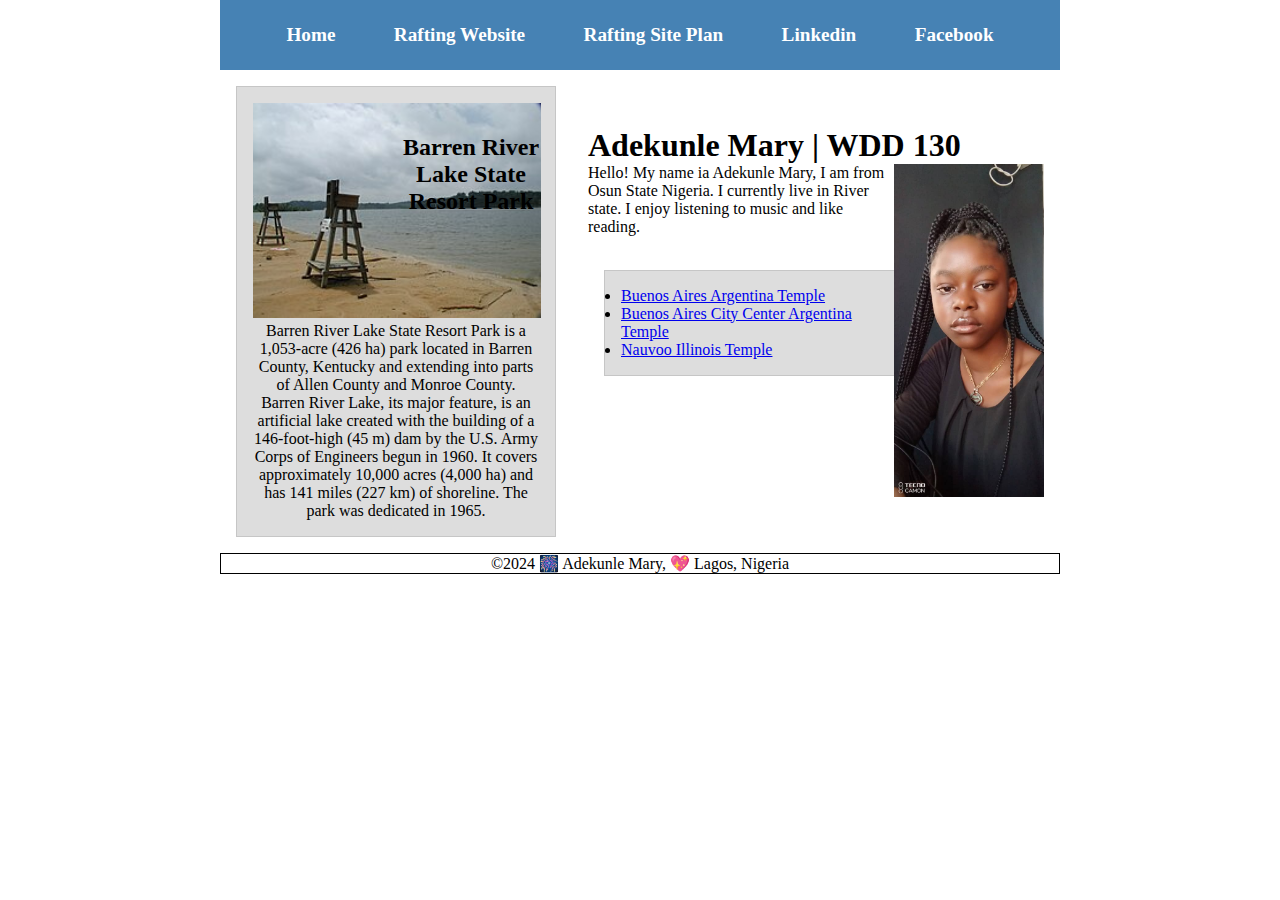
<file: index.html>
<!DOCTYPE html>
<html lang="en">
  <head>
    <meta charset="UTF-8" />
    <meta name="viewport" content="width=device-width, initial-scale=1.0" />
    <meta
      name="description"
      content="This page is the project of the WDD 130 course made by Ariel Antequiera"
    />
    <meta name="author" content="Adekunle Mary" />
    <link rel="stylesheet" href="./styles/styles.css" />
    <title>Adekunle Mary | WDD 130</title>
  </head>
  <body>
    <header>
      <nav>
        <a href="#">Home</a>
        <a href="/wwr">Rafting Website</a>
        <a href="wwr/site-plan-rafting.html">Rafting Site Plan</a>
        <a href="https://www.linkedin.com/in/" target="_blank">Linkedin</a>
        <a href="https://www.facebook.com/" target="_blank">Facebook</a>
      </nav>
    </header>
    <div class="grid">
      <main>
        <h1>Adekunle Mary | WDD 130</h1>
        <img
          src="images/profile.jpg"
          alt="Hello My name is Adekunle Mary"
          width="200"
        />
        <p>
          Hello! My name ia Adekunle Mary, I am from Osun State Nigeria. I
          currently live in River state. I enjoy listening to music and like
          reading.
        </p>
        <br />
        <ul class="box">
          <li>
            <a
              href="https://www.churchofjesuschrist.org/temples/details/buenos-aires-argentina-temple?lang=eng"
              target="_blank"
              >Buenos Aires Argentina Temple</a
            >
          </li>
          <li>
            <a
              href="https://www.churchofjesuschrist.org/temples/details/buenos-aires-city-center-argentina-temple?lang=eng"
              target="_blank"
              >Buenos Aires City Center Argentina Temple</a
            >
          </li>
          <li>
            <a
              href="https://www.churchofjesuschrist.org/temples/details/nauvoo-illinois-temple?lang=eng"
              target="_blank"
              >Nauvoo Illinois Temple</a
            >
          </li>
        </ul>
      </main>
      <aside class="box">
        <h2>Barren River Lake State Resort Park</h2>
        <img
          src="images/Barren_river_lake_state_park_2002.jpg"
          alt="Barren River Lake State Resort Park"
        />
        <p>
          Barren River Lake State Resort Park is a 1,053-acre (426 ha) park
          located in Barren County, Kentucky and extending into parts of Allen
          County and Monroe County. Barren River Lake, its major feature, is an
          artificial lake created with the building of a 146-foot-high (45 m)
          dam by the U.S. Army Corps of Engineers begun in 1960. It covers
          approximately 10,000 acres (4,000 ha) and has 141 miles (227 km) of
          shoreline. The park was dedicated in 1965.
        </p>
      </aside>
    </div>
    <footer><p>&copy;2024 🎆 Adekunle Mary, 💖 Lagos, Nigeria</p></footer>
  </body>
</html>
</file>
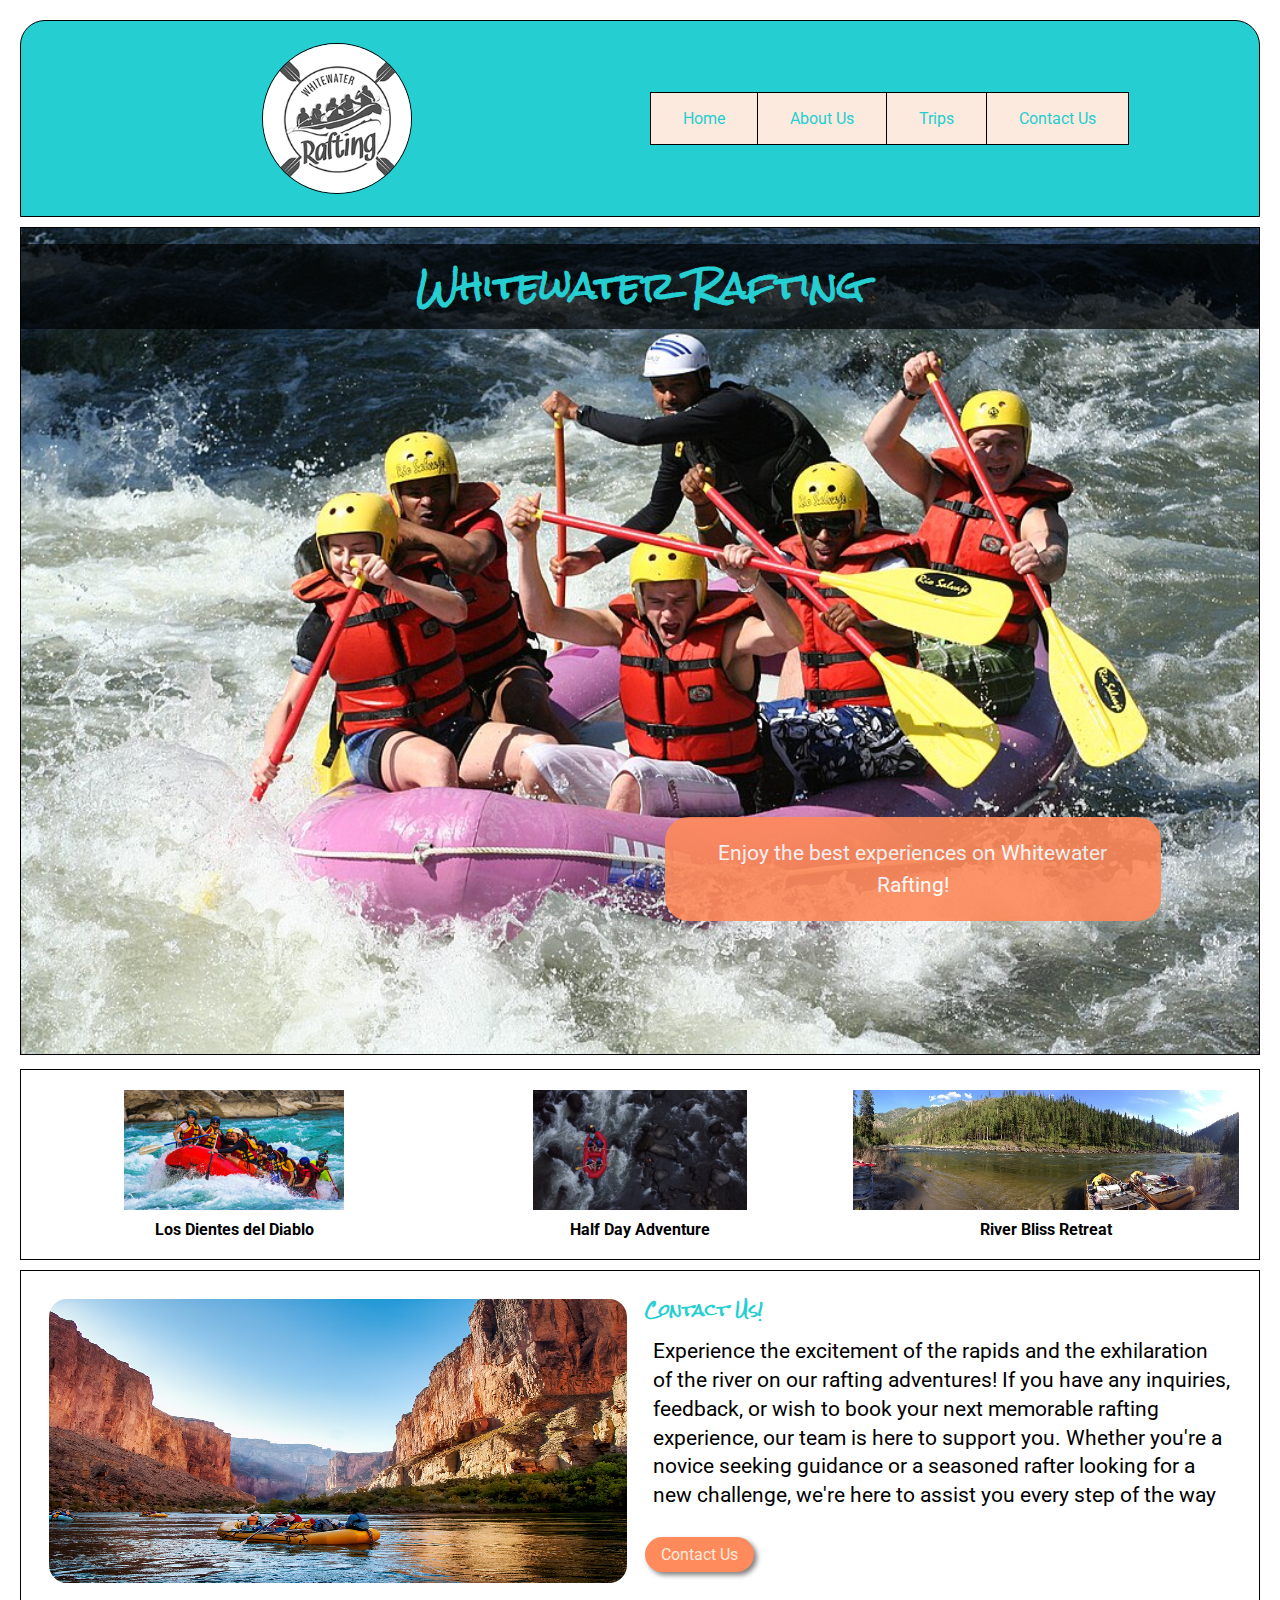
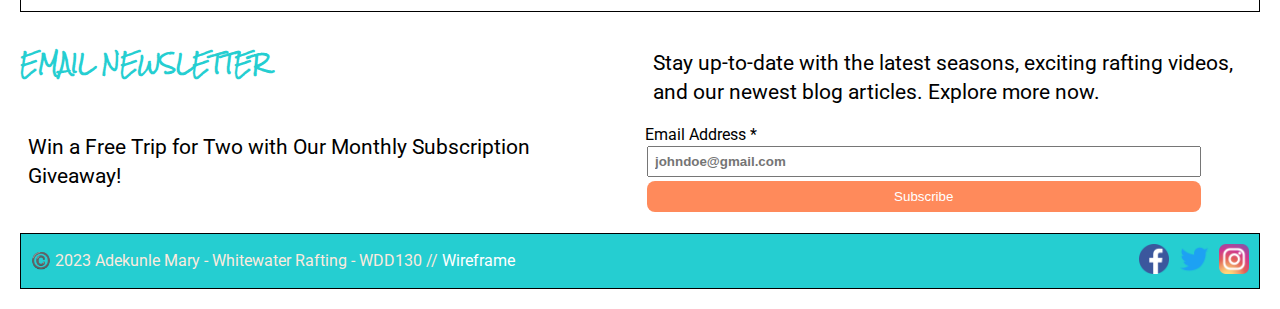
<file: wwr/index.html>
<!DOCTYPE html>
<html lang="en-US">
  <head>
    <meta charset="UTF-8" />
    <meta name="viewport" content="width=device-width, initial-scale=1.0" />
    <meta name="description" content="Home page" />
    <meta name="author" content="Adekunle Mary" />
    <link rel="stylesheet" type="text/css" href="../wwr/styles/rafting.css" />
    <title>Whitewater Rafting Home</title>
  </head>

  <body>
    <header class="aboutHeader">
      <img
        src="../wwr/images/logo.png"
        alt="Whitewater Rafting Site Logo"
        class="logo"
      />
      <nav class="aboutNavbar">
        <a href="./index.html">Home</a>
        <a href="./about.html">About Us</a>
        <a href="./trips.html">Trips</a>
        <a href="./contact.html">Contact Us</a>
      </nav>
    </header>

    <main>
      <section class="hero">
        <img
          src="../wwr/images/Rio_Salvaje.jpeg"
          alt="Rafting image"
          class="background-image"
        />
        <h1>Whitewater Rafting</h1>
        <div class="moto2">
          <p>Enjoy the best experiences on Whitewater Rafting!</p>
        </div>
      </section>

      <div class="adventures">
        <figure>
          <img src="../wwr/images/1.jpg" alt="Los Dientes del Diablo" />
          <figcaption>Los Dientes del Diablo</figcaption>
        </figure>
        <figure>
          <img src="../wwr/images/3.jpg" alt="Half Day Adventure" />
          <figcaption>Half Day Adventure</figcaption>
        </figure>
        <figure>
          <img src="../wwr/images/5.jpg" alt="River Bliss Retreat" />
          <figcaption>River Bliss Retreat</figcaption>
        </figure>
      </div>

      <section class="history">
        <div class="indexContent">
          <img src="../wwr/images/4.jpg" alt="rafting history" />
          <div>
            <h4 style="text-align: left">Contact Us!</h4>
            <p>
              Experience the excitement of the rapids and the exhilaration of
              the river on our rafting adventures! If you have any inquiries,
              feedback, or wish to book your next memorable rafting experience,
              our team is here to support you. Whether you're a novice seeking
              guidance or a seasoned rafter looking for a new challenge, we're
              here to assist you every step of the way
            </p>
            <br />
            <a href="./contact.html" id="button">Contact Us</a>
          </div>
        </div>
      </section>
      <br />
      <section class="indexContent">
        <h3>EMAIL NEWSLETTER</h3>
        <p>
          Stay up-to-date with the latest seasons, exciting rafting videos, and
          our newest blog articles. Explore more now.
        </p>

        <p>Win a Free Trip for Two with Our Monthly Subscription Giveaway!</p>

        <form action="your-submit-action-url" method="POST">
          <label for="email">Email Address *</label>
          <input
            type="email"
            id="email"
            name="email"
            required
            placeholder="johndoe@gmail.com"
          />
          <br />
          <input class="newsletterbutton" type="submit" value="Subscribe" />
        </form>
      </section>
      <br />
    </main>

    <footer>
      <p>
        ©️ 2023 Adekunle Mary - Whitewater Rafting - WDD130 //
        <a href="./images/wfhome.png">Wireframe</a>
      </p>
      <nav class="sociallinks">
        <a href="https://www.facebook.com" target="_blank">
          <img src="./images/facebook.webp" alt="Facebook" />
        </a>

        <a href="https://www.twitter.com" target="_blank">
          <img src="./images/twitter.webp" alt="Twitter" />
        </a>

        <a href="https://www.instagram.com" target="_blank">
          <img src="./images/instagram.webp" alt="Instagram" />
        </a>
      </nav>
    </footer>
  </body>
</html>
</file>
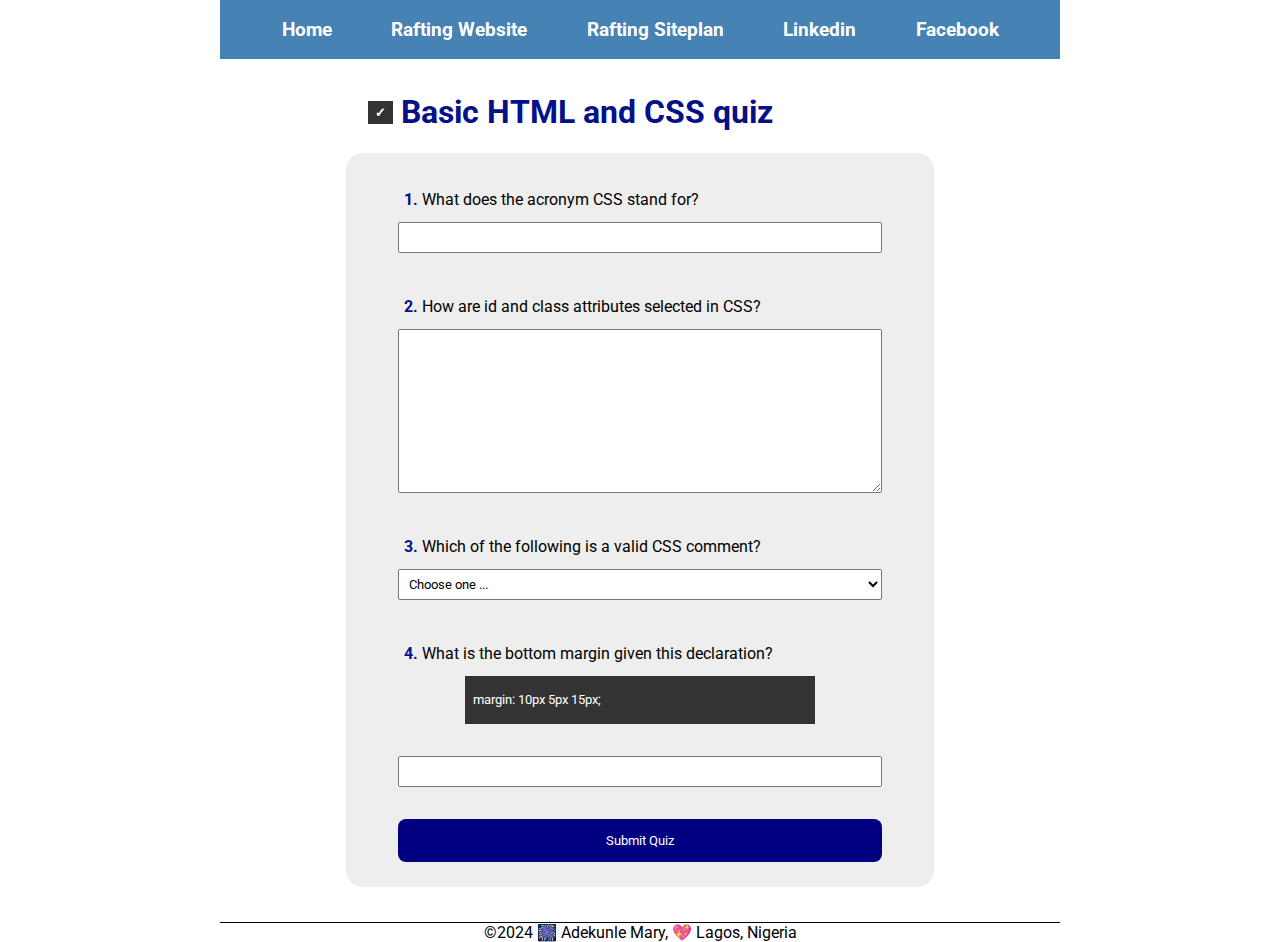
<file: quiz.html>
<!DOCTYPE html>
<html lang="en">
  <head>
    <meta charset="UTF-8" />
    <meta name="viewport" content="width=device-width, initial-scale=1.0" />
    <meta name="description" content="This page is an HTML and CSS Quiz" />
    <meta name="author" content="Adekunle Mary" />
    <link rel="stylesheet" href="./styles/quiz.css" />
    <title>HTML CSS Quiz</title>
  </head>
  <body>
    <header>
      <nav>
        <a href="#">Home</a>
        <a href="wwr/">Rafting Website</a>
        <a href="wwr/site-plan-rafting.html">Rafting Siteplan</a>
        <a href="www.linkedin.com/in/arielantequiera/" target="_blank"
          >Linkedin</a
        >
        <a href="www.facebook.com/arielantequiera/" target="_blank">Facebook</a>
      </nav>
    </header>
    <main>
      <div class="grid">
        <h1><span class="checkmark">✓</span> Basic HTML and CSS quiz</h1>

        <form class="quiz">
          <label for="q1">1. What does the acronym CSS stand for?</label>
          <input type="text" name="q1" id="q1" />
          <br />
          <label for="q2"
            >2. How are id and class attributes selected in CSS?</label
          >
          <textarea name="q2" id="q2" cols="30" rows="10"></textarea>
          <br />
          <label for="q3"
            >3. Which of the following is a valid CSS comment?</label
          >
          <select name="q3" id="q3">
            <option value="" selected disabled>Choose one ...</option>
            <option value="1">/* This is a valid comment */</option>
            <option value="2">// This is a valid comment //</option>
            <option value="3"># This is a valid comment #</option>
          </select>
          <br />
          <label for="q4"
            >4. What is the bottom margin given this declaration?</label
          >
          <span class="code">margin: 10px 5px 15px;</span>
          <br />
          <input type="number" name="q4" id="q4" />
          <br />
          <button type="submit">Submit Quiz</button>
        </form>
        <br />
      </div>
    </main>
    <footer><p>&copy;2024 🎆 Adekunle Mary, 💖 Lagos, Nigeria</p></footer>
  </body>
</html>
</file>
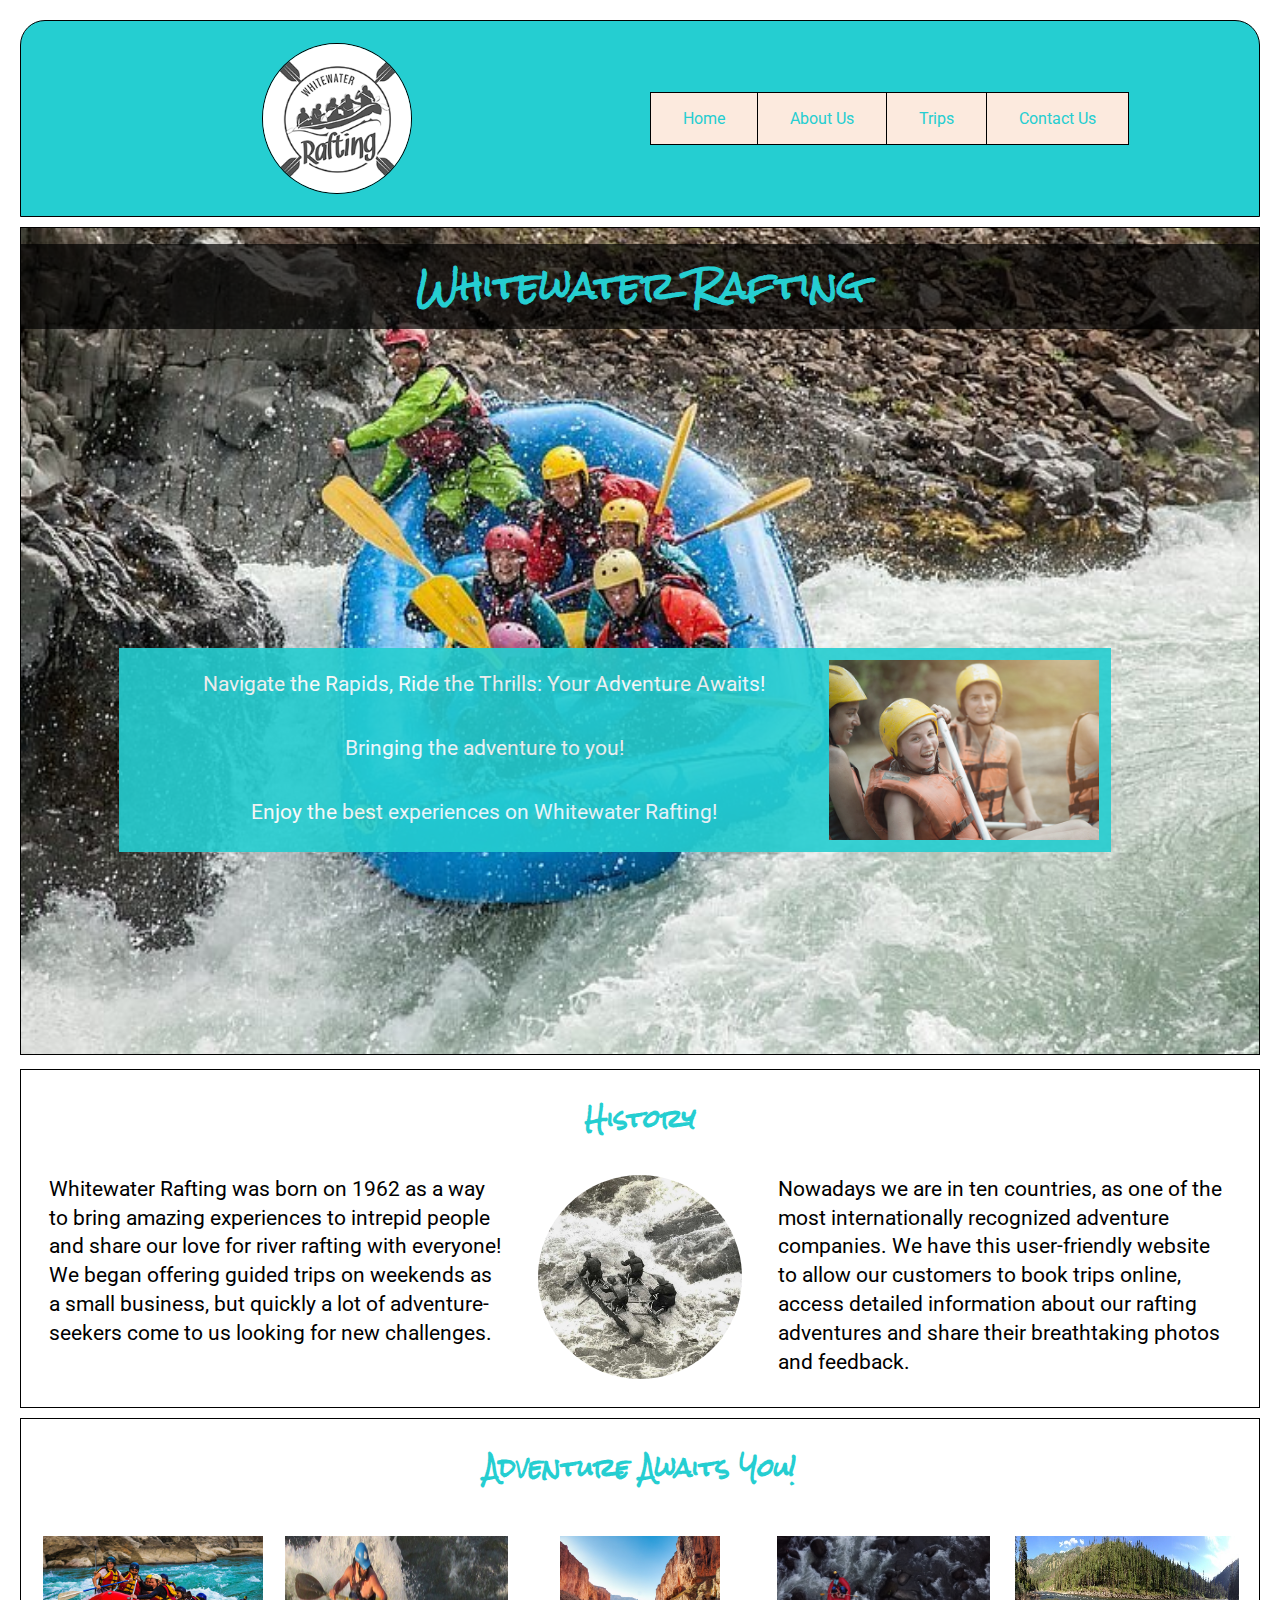
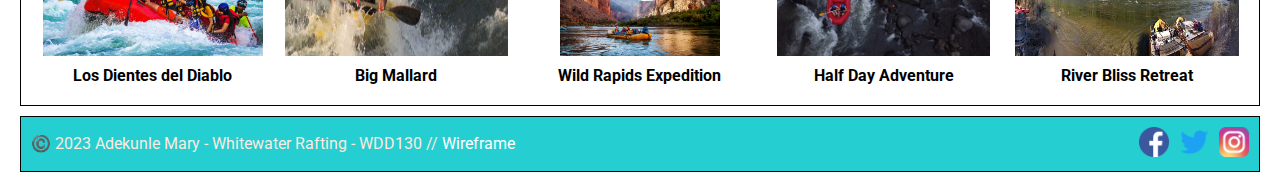
<file: wwr/about.html>
<!DOCTYPE html>
<html lang="en-US">
  <head>
    <meta charset="UTF-8" />
    <meta name="viewport" content="width=device-width, initial-scale=1.0" />
    <meta name="description" content="About Us page" />
    <meta name="author" content="Adekunle Mary" />
    <link rel="stylesheet" type="text/css" href="../wwr/styles/rafting.css" />
    <title>Whitewater Rafting About Us</title>
  </head>

  <body>
    <header class="aboutHeader">
      <img
        src="../wwr/images/logo.png"
        alt="Whitewater Rafting Site Logo"
        class="logo"
      />
      <nav class="aboutNavbar">
        <a href="./index.html">Home</a>
        <a href="./about.html">About Us</a>
        <a href="./trips.html">Trips</a>
        <a href="./contact.html">Contact Us</a>
      </nav>
    </header>

    <main>
      <section class="hero">
        <img
          src="../wwr/images/rafting.jpg"
          alt="Rafting image"
          class="background-image"
        />
        <h1>Whitewater Rafting</h1>
        <div class="moto">
          <img src="../wwr/images/customer.png" alt="Happy customer" />
          <p>
            Navigate the Rapids, Ride the Thrills: Your Adventure Awaits! <br />
            <br />
            Bringing the adventure to you!<br />
            <br />
            Enjoy the best experiences on Whitewater Rafting!
          </p>
        </div>
      </section>

      <section class="history">
        <h2>History</h2>
        <div class="historyContent">
          <p>
            Whitewater Rafting was born on 1962 as a way to bring amazing
            experiences to intrepid people and share our love for river rafting
            with everyone! We began offering guided trips on weekends as a small
            business, but quickly a lot of adventure-seekers come to us looking
            for new challenges.
          </p>
          <img src="../wwr/images/raftinghistory.jpg" alt="rafting history" />
          <p>
            Nowadays we are in ten countries, as one of the most internationally
            recognized adventure companies. We have this user-friendly website
            to allow our customers to book trips online, access detailed
            information about our rafting adventures and share their
            breathtaking photos and feedback.
          </p>
        </div>
      </section>

      <section class="adventures">
        <h2>Adventure Awaits You!</h2>
        <figure>
          <img src="../wwr/images/1.jpg" alt="Los Dientes del Diablo" />
          <figcaption>Los Dientes del Diablo</figcaption>
        </figure>
        <figure>
          <img src="../wwr/images/2.jpg" alt="Big Mallard" />
          <figcaption>Big Mallard</figcaption>
        </figure>
        <figure>
          <img src="../wwr/images/4.jpg" alt="Wild Rapids Expedition" />
          <figcaption>Wild Rapids Expedition</figcaption>
        </figure>
        <figure>
          <img src="../wwr/images/3.jpg" alt="Half Day Adventure" />
          <figcaption>Half Day Adventure</figcaption>
        </figure>
        <figure>
          <img src="../wwr/images/5.jpg" alt="River Bliss Retreat" />
          <figcaption>River Bliss Retreat</figcaption>
        </figure>
      </section>
    </main>

    <footer>
      <p>
        ©️ 2023 Adekunle Mary - Whitewater Rafting - WDD130 //
        <a href="./images/wfabout.png">Wireframe</a>
      </p>
      <nav class="sociallinks">
        <a href="https://www.facebook.com" target="_blank">
          <img src="./images/facebook.webp" alt="Facebook" />
        </a>

        <a href="https://www.twitter.com" target="_blank">
          <img src="./images/twitter.webp" alt="Twitter" />
        </a>

        <a href="https://www.instagram.com" target="_blank">
          <img src="./images/instagram.webp" alt="Instagram" />
        </a>
      </nav>
    </footer>
  </body>
</html>
</file>
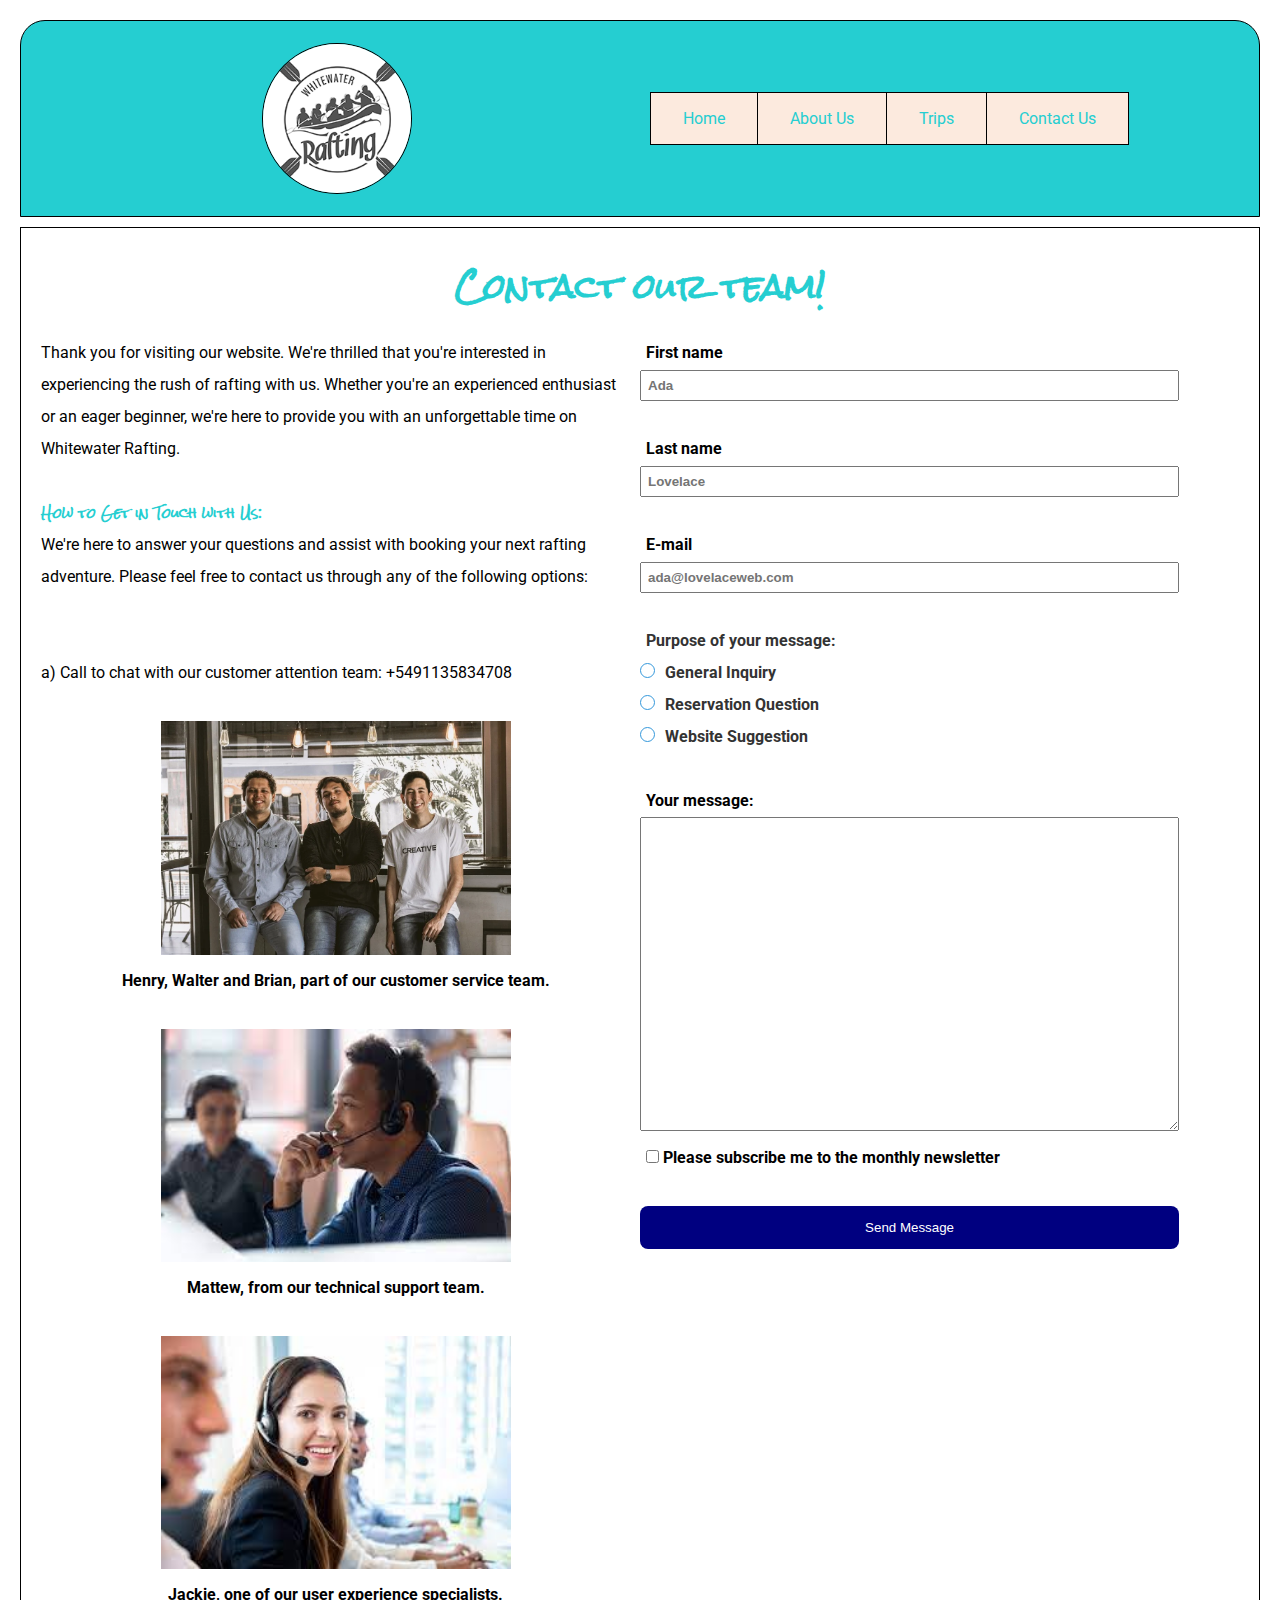
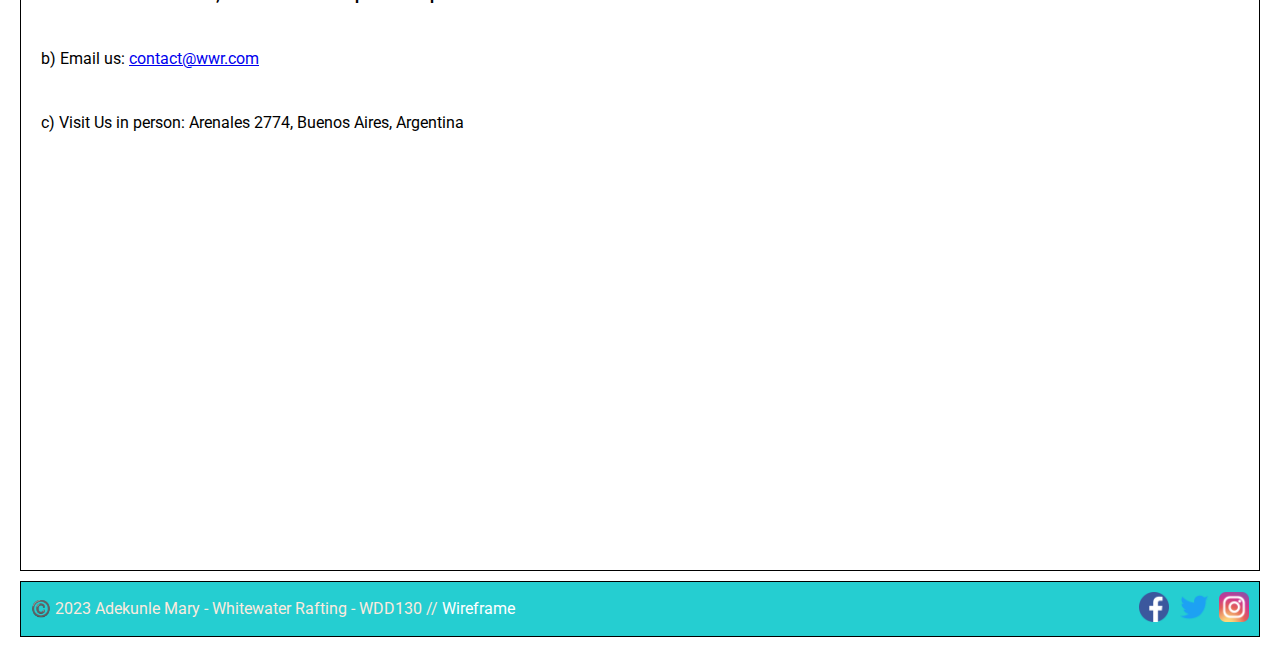
<file: wwr/contact.html>
<!DOCTYPE html>
<html lang="en-US">
  <head>
    <meta charset="UTF-8" />
    <meta name="viewport" content="width=device-width, initial-scale=1.0" />
    <meta name="description" content="Contact Whitewater Rafting" />
    <meta name="author" content="Adekunle Mary" />
    <link rel="stylesheet" type="text/css" href="../wwr/styles/rafting.css" />
    <title>Whitewater Rafting Contact Us</title>
  </head>

  <body>
    <header class="aboutHeader">
      <img
        src="../wwr/images/logo.png"
        alt="Whitewater Rafting Site Logo"
        class="logo"
      />
      <nav class="aboutNavbar">
        <a href="./index.html">Home</a>
        <a href="./about.html">About Us</a>
        <a href="./trips.html">Trips</a>
        <a href="./contact.html">Contact Us</a>
      </nav>
    </header>

    <main>
      <section class="contact">
        <h1>Contact our team!</h1>
        <div class="contactContent">
          <section>
            <p>
              Thank you for visiting our website. We're thrilled that you're
              interested in experiencing the rush of rafting with us. Whether
              you're an experienced enthusiast or an eager beginner, we're here
              to provide you with an unforgettable time on Whitewater Rafting.
            </p>
            <br />
            <h5>How to Get in Touch with Us:</h5>
            <p>
              We're here to answer your questions and assist with booking your
              next rafting adventure. Please feel free to contact us through any
              of the following options:
            </p>
            <br />
            <br />
            <p>
              a) Call to chat with our customer attention team: +5491135834708
            </p>
            <br />
            <figure>
              <img src="./images/employees.jpg" alt="employees" />
              <figcaption>
                Henry, Walter and Brian, part of our customer service team.
              </figcaption>
            </figure>
            <br />
            <figure>
              <img src="./images/employees2.jpg" alt="employees" />
              <figcaption>Mattew, from our technical support team.</figcaption>
            </figure>
            <br />
            <figure>
              <img src="./images/employees3.jpg" alt="employees" />
              <figcaption>
                Jackie, one of our user experience specialists.
              </figcaption>
            </figure>
            <br />
            <p>
              b) Email us: <a href="mailto:contact@wwr.com">contact@wwr.com</a>
            </p>
            <br />
            <p>c) Visit Us in person: Arenales 2774, Buenos Aires, Argentina</p>
            <iframe
              src="https://www.google.com/maps/embed?pb=!1m18!1m12!1m3!1d3284.478805842074!2d-58.40738702487092!3d-34.592052156881074!2m3!1f0!2f0!3f0!3m2!1i1024!2i768!4f13.1!3m3!1m2!1s0x95bcca9adc70a995%3A0x816bb3937cea1387!2sArenales%202774%2C%20C1425BEF%20CABA!5e0!3m2!1ses!2sar!4v1697246574792!5m2!1ses!2sar"
              width="550"
              height="400"
              style="border: 0"
              allowfullscreen=""
              loading="lazy"
              referrerpolicy="no-referrer-when-downgrade"
            ></iframe>
          </section>

          <form>
            <label for="name">First name</label>
            <input type="text" class="name" id="name" placeholder="Ada" />
            <br />
            <br />

            <label for="lastname">Last name</label>
            <input
              type="text"
              class="lastname"
              id="lastname"
              placeholder="Lovelace"
            />
            <br />
            <br />

            <label for="email">E-mail</label>
            <br />
            <input
              type="email"
              class="email"
              id="email"
              placeholder="ada@lovelaceweb.com"
            />
            <br />
            <br />

            <div class="radio-group">
              <label>Purpose of your message:</label>
              <br />
              <input
                type="radio"
                id="generalInquiry"
                name="purpose"
                value="General Inquiry"
              />
              <label for="generalInquiry">General Inquiry</label><br />

              <input
                type="radio"
                id="reservationQuestion"
                name="purpose"
                value="Reservation Question"
              />
              <label for="reservationQuestion">Reservation Question</label
              ><br />

              <input
                type="radio"
                id="websiteSuggestion"
                name="purpose"
                value="Website Suggestion"
              />
              <label for="websiteSuggestion">Website Suggestion</label>
            </div>
            <br />
            <label for="message">Your message:</label>
            <br />
            <textarea class="message" id="message" rows="20"></textarea>
            <br />
            <label>
              <input type="checkbox" name="subscribeNewsletter" value="yes" />
              Please subscribe me to the monthly newsletter
            </label>
            <br />
            <br />
            <input
              class="contactContentbutton"
              type="submit"
              value="Send Message"
            />
          </form>
        </div>
      </section>
    </main>

    <footer>
      <p>
        ©️ 2023 Adekunle Mary - Whitewater Rafting - WDD130 //
        <a href="./images/wfcontact.png">Wireframe</a>
      </p>
      <nav class="sociallinks">
        <a href="https://www.facebook.com" target="_blank">
          <img src="./images/facebook.webp" alt="Facebook" />
        </a>

        <a href="https://www.twitter.com" target="_blank">
          <img src="./images/twitter.webp" alt="Twitter" />
        </a>

        <a href="https://www.instagram.com" target="_blank">
          <img src="./images/instagram.webp" alt="Instagram" />
        </a>
      </nav>
    </footer>
  </body>
</html>
</file>
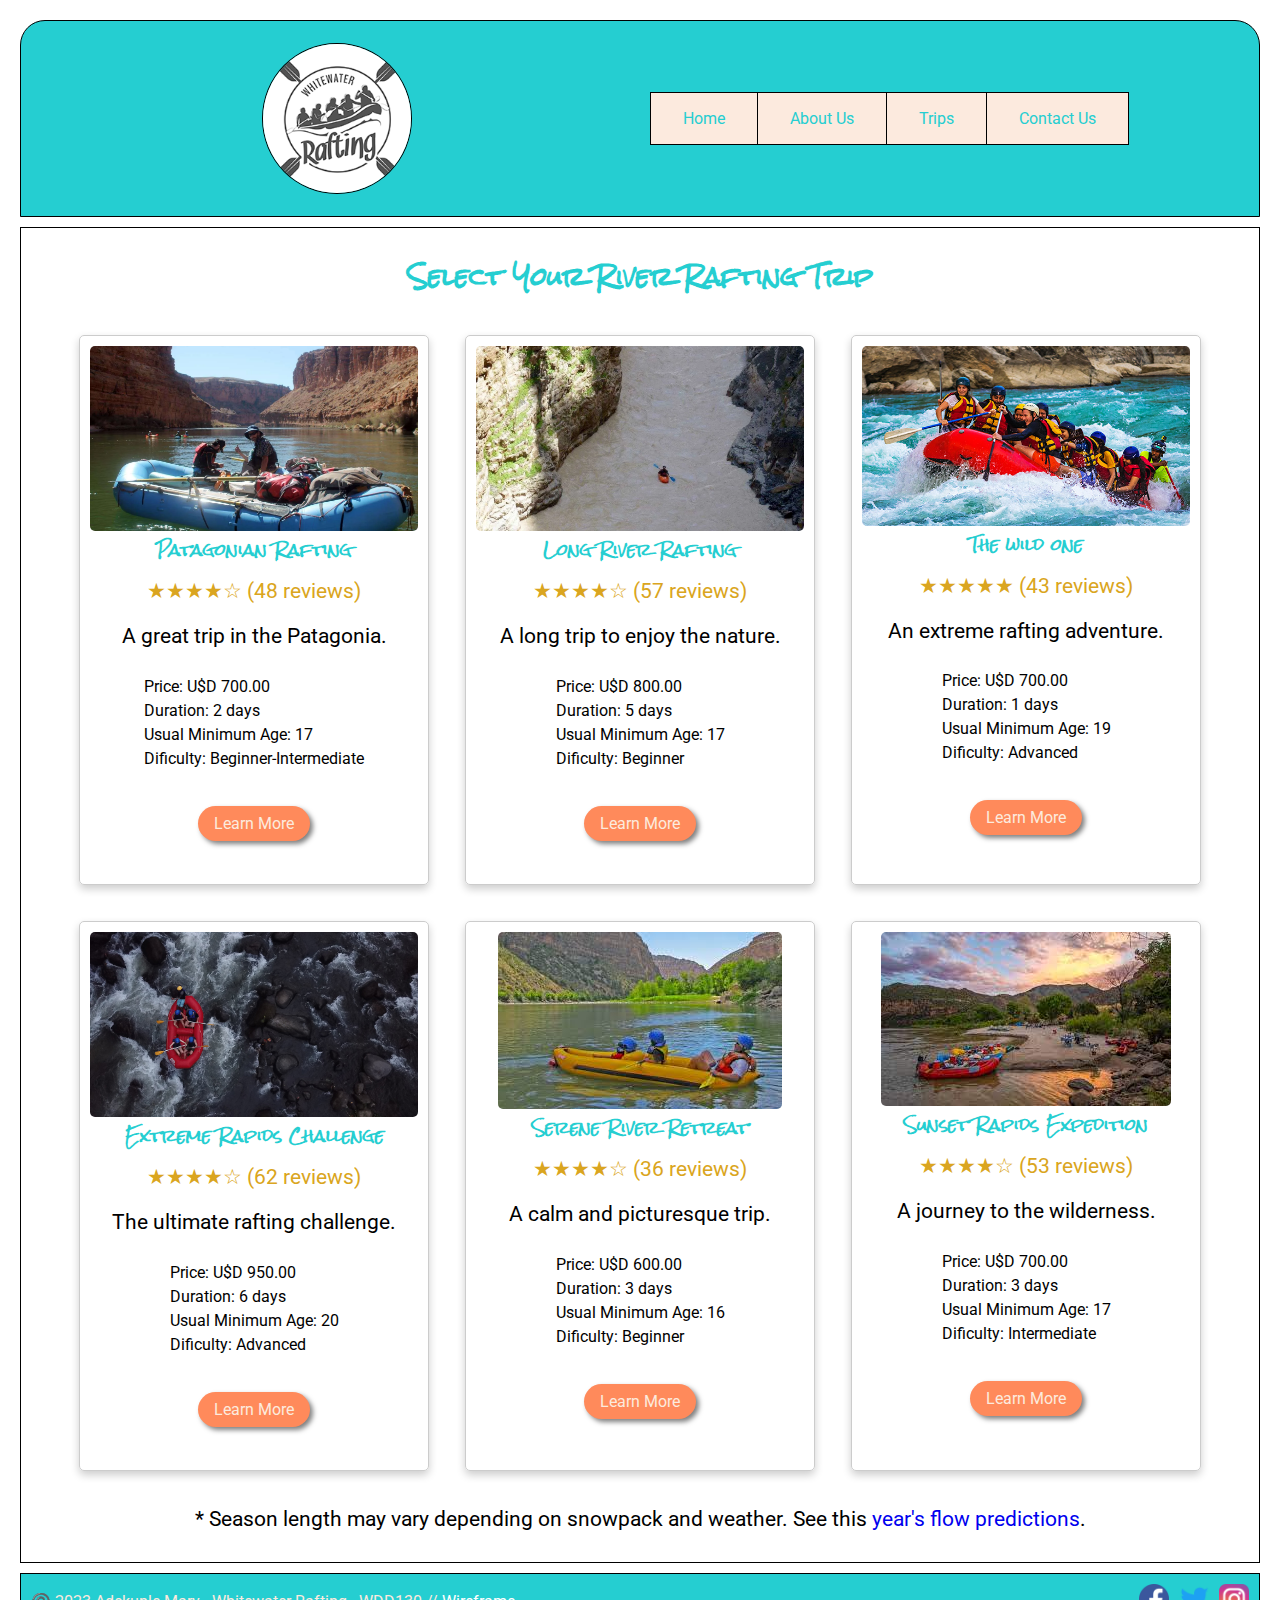
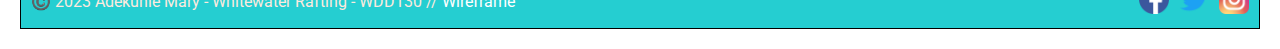
<file: wwr/trips.html>
<!DOCTYPE html>
<html lang="en-US">
  <head>
    <meta charset="UTF-8" />
    <meta name="viewport" content="width=device-width, initial-scale=1.0" />
    <meta name="description" content="Trips page" />
    <meta name="author" content="Adekunle Mary" />
    <link rel="stylesheet" type="text/css" href="../wwr/styles/rafting.css" />
    <title>Whitewater Rafting Trips</title>
  </head>

  <body>
    <header class="aboutHeader">
      <img
        src="../wwr/images/logo.png"
        alt="Whitewater Rafting Site Logo"
        class="logo"
      />
      <nav class="aboutNavbar">
        <a href="./index.html">Home</a>
        <a href="./about.html">About Us</a>
        <a href="./trips.html">Trips</a>
        <a href="./contact.html">Contact Us</a>
      </nav>
    </header>

    <main>
      <section class="history">
        <h2>Select Your River Rafting Trip</h2>
        <div class="">
          <section>
            <div class="container">
              <div class="card">
                <img
                  src="./images/bochincheXpedition-5.jpg"
                  alt="Imagen Ilustrativa"
                />
                <h4>Patagonian Rafting</h4>
                <p class="reviews">★★★★☆ (48 reviews)</p>
                <p>A great trip in the Patagonia.</p>
                <ul>
                  <li>Price: U$D 700.00</li>
                  <li>Duration: 2 days</li>
                  <li>Usual Minimum Age: 17</li>
                  <li>Dificulty: Beginner-Intermediate</li>
                </ul>
                <br />
                <a href="./contact.html" class="button">Learn More</a>
                <br />
                <br />
              </div>

              <div class="card">
                <img src="./images/marruecos-.jpg" alt="Imagen Ilustrativa" />
                <h4>Long River Rafting</h4>
                <p class="reviews">★★★★☆ (57 reviews)</p>
                <p>A long trip to enjoy the nature.</p>
                <ul>
                  <li>Price: U$D 800.00</li>
                  <li>Duration: 5 days</li>
                  <li>Usual Minimum Age: 17</li>
                  <li>Dificulty: Beginner</li>
                </ul>
                <br />
                <a href="./contact.html" class="button">Learn More</a>
                <br />
                <br />
              </div>

              <div class="card">
                <img src="./images/1.jpg" alt="Imagen Ilustrativa" />
                <h4>The wild one</h4>
                <p class="reviews">★★★★★ (43 reviews)</p>
                <p>An extreme rafting adventure.</p>
                <ul>
                  <li>Price: U$D 700.00</li>
                  <li>Duration: 1 days</li>
                  <li>Usual Minimum Age: 19</li>
                  <li>Dificulty: Advanced</li>
                </ul>
                <br />
                <a href="./contact.html" class="button">Learn More</a>
                <br />
                <br />
              </div>

              <div class="card">
                <img src="./images/3.jpg" alt="Imagen Ilustrativa" />
                <h4>Extreme Rapids Challenge</h4>
                <p class="reviews">★★★★☆ (62 reviews)</p>
                <p>The ultimate rafting challenge.</p>
                <ul>
                  <li>Price: U$D 950.00</li>
                  <li>Duration: 6 days</li>
                  <li>Usual Minimum Age: 20</li>
                  <li>Dificulty: Advanced</li>
                </ul>
                <br />
                <a href="./contact.html" class="button">Learn More</a>
                <br />
                <br />
              </div>

              <div class="card">
                <img src="./images/serene.jpeg" alt="Imagen Ilustrativa" />
                <h4>Serene River Retreat</h4>
                <p class="reviews">★★★★☆ (36 reviews)</p>
                <p>A calm and picturesque trip.</p>
                <ul>
                  <li>Price: U$D 600.00</li>
                  <li>Duration: 3 days</li>
                  <li>Usual Minimum Age: 16</li>
                  <li>Dificulty: Beginner</li>
                </ul>
                <br />
                <a href="./contact.html" class="button">Learn More</a>
                <br />
                <br />
              </div>

              <div class="card">
                <img src="./images/sunset.jpeg" alt="Imagen Ilustrativa" />
                <h4>Sunset Rapids Expedition</h4>
                <p class="reviews">★★★★☆ (53 reviews)</p>
                <p>A journey to the wilderness.</p>
                <ul>
                  <li>Price: U$D 700.00</li>
                  <li>Duration: 3 days</li>
                  <li>Usual Minimum Age: 17</li>
                  <li>Dificulty: Intermediate</li>
                </ul>
                <br />
                <a href="./contact.html" class="button">Learn More</a>
                <br />
                <br />
              </div>

              <p>
                * Season length may vary depending on snowpack and weather. See
                this <a href="#">year's flow predictions</a>.
              </p>
            </div>
          </section>
        </div>
      </section>
    </main>

    <footer>
      <p>
        ©️ 2023 Adekunle Mary - Whitewater Rafting - WDD130 //
        <a href="./images/wftrips.png">Wireframe</a>
      </p>
      <nav class="sociallinks">
        <a href="https://www.facebook.com" target="_blank">
          <img src="./images/facebook.webp" alt="Facebook" />
        </a>

        <a href="https://www.twitter.com" target="_blank">
          <img src="./images/twitter.webp" alt="Twitter" />
        </a>

        <a href="https://www.instagram.com" target="_blank">
          <img src="./images/instagram.webp" alt="Instagram" />
        </a>
      </nav>
    </footer>
  </body>
</html>
</file>
<file: styles/styles.css>
* {
  margin: 0;
  padding: 0;
  box-sizing: border-box;
}
main {
  max-width: 800px;
}

main img {
  width: 150px;
  height: auto;
  float: right;
}

aside {
  width: 20rem;
  margin: 1rem;
  border: 1px solid rgba(0, 0, 0, 0.2);
  padding: 1rem;
  background-color: #eee;
  color: #333;
  text-align: center;
  position: relative;
}
aside img {
  width: 18em;
  height: auto;
  text-align: center;
}

aside h2 {
  position: absolute;
  top: 47px;
  left: 150px;
}
p {
  padding: 0;
}

footer {
  margin-top: 15px;
  text-align: center;
  border: 1px solid #000;
}

header,
.grid,
footer {
  max-width: 840px;
  margin: 0 auto;
}

nav {
  background-color: steelblue;
  display: flex;
  padding: 1rem;
  justify-content: space-evenly;
  align-items: center;
}

nav a {
  display: block;
  padding: 0.5rem;
  text-decoration: none;
  font-size: 1.2rem;
  font-weight: 700;
  color: #fff;
}

.grid {
  display: grid;
  align-items: center;
}

main {
  grid-column: 2/3;
  margin: 1rem;
}

aside {
  width: 20rem;
  position: relative;
  grid-column: 1/2;
  grid-row: 1/2;
}

/* Class Selectors */
.box {
  margin: 1rem;
  border: 1px solid rgba(0, 0, 0, 0.1);
  padding: 1rem;
  background-color: #ddd;
  color: #000;
}
</file>
<file: wwr/styles/rafting.css>
@import url("https://fonts.googleapis.com/css2?family=Roboto&family=Rock+Salt&display=swap");
@import url("https://fonts.googleapis.com/css2?family=Roboto:wght@300&display=swap");

:root {
  --primary-color: #25ced1;
  --secondary-color: #fceade;
  --accent1-color: #ea526f;
  --accent2-color: #ff8a5b;

  --heading-font: "Rock Salt", serif;
  --paragraph-font: "Roboto", serif;

  --nav-background-color: #25ced1;
  --nav-link-color: #fff;
  --nav-hover-link-color: #fceade;
  --nav-hover-background-color: #ff8a5b;
}

* {
  margin: 0;
  padding: 0;
  box-sizing: border-box;
}

body {
  font-family: var(--paragraph-font);
  padding: 20px;
}

h1,
h2,
h3,
h4,
h5,
h6 {
  font-family: var(--heading-font);
  color: var(--primary-color);
}

/*HEADER AND NAVBAR SECCTION*/
.aboutHeader {
  display: grid;
  grid-template-columns: repeat(auto-fit, minmax(200px, 1fr));
  align-items: center;
  background-color: var(--nav-background-color);
  border-top-left-radius: 25px;
  border-top-right-radius: 25px;
  padding: 22px;
  grid-gap: 20px;
  border: 1px solid black;
  margin-bottom: 10px;
}

.logo {
  margin: 0 auto;
  border-radius: 50%;
  border: 1px solid black;
  width: 150px;
  height: auto;
}

.aboutNavbar {
  display: flex;
  justify-content: center;
  align-items: center;
  width: fit-content;
  height: auto;
  padding: 0px;
  margin: 0;
  background-color: var(--nav-hover-link-color);
  border: 1px solid black;
}

.aboutNavbar a {
  text-decoration: none;
  color: var(--primary-color);
  padding: 16px 32px;
  margin: 0;
  border-right: 1px solid black;
}

.aboutNavbar a:last-child {
  border-right: none;
}

.aboutNavbar a:hover {
  background-color: var(--accent1-color);
  color: var(--nav-link-color);
}

/*INDEX CONTENT*/
.indexContent {
  display: grid;
  grid-template-columns: 1fr 1fr;
  gap: 10px;
}

.indexContent p {
  text-align: left;
  font-size: 1.3rem;
  line-height: 1.8rem;
  padding: 8px;
}

.indexContent img {
  width: 100%;
  max-height: 300px;
  display: block;
  margin: 0 auto;
  border-radius: 26px;
  padding: 8px;
}

#button,
.button {
  background-color: var(--accent2-color);
  color: var(--secondary-color);
  font-size: var(--paragraph-font);
  border: 0;
  display: block;
  margin: 0 auto;
  border-radius: 26px;
  padding: 8px 16px;
  float: left;
  cursor: pointer;
  box-shadow: 3px 3px 5px 0 rgba(0, 0, 0, 0.5);
  text-decoration: none;
}

.indexContent input {
  padding: 8px;
  margin: 2px;
}

/*HERO SECCTION*/
.hero {
  position: relative;
  width: 100%;
  height: auto;
  padding: 0;
}

.background-image {
  width: 100%;
  height: 100%;
  border: 1px solid black;
  margin-bottom: 10px;
}

.hero h1 {
  position: absolute;
  top: 2%;
  background-color: rgba(0, 0, 0, 0.7);
  width: 100%;
  font-family: var(--heading-font);
  font-size: 36px;
  color: var(--primary-color);
  text-align: center;
}

.hero > .moto {
  position: absolute;
  width: 80%;
  top: 50%;
  left: 8%;
  background-color: var(--nav-background-color);
  padding: 12px;
  opacity: 0.9;
}

.hero > .moto p,
.hero > .moto2 p {
  color: #fff;
  font-family: var(--paragraph-font);
  text-align: center;
  vertical-align: middle;
  font-size: 1.3rem;
  line-height: 2rem;
  padding: 8px;
}

.hero > .moto img {
  float: right;
  height: 180px;
}

.hero > .moto2 {
  position: absolute;
  width: 40%;
  top: 70%;
  right: 8%;
  background-color: var(--accent2-color);
  border-radius: 24px;
  padding: 12px;
  opacity: 0.9;
}

/*TRIPS SECTION*/
.container {
  display: flex;
  flex-wrap: wrap;
  justify-content: center;
  align-items: center;
  gap: 16px;
}

.card {
  display: flex;
  flex-direction: column;
  align-items: center;
  border: 1px solid #ccc;
  border-radius: 5px;
  padding: 10px;
  width: 350px;
  margin: 10px;
  box-shadow: 0 4px 8px 0 rgba(0, 0, 0, 0.2);
  height: 550px;
}

.card img {
  max-width: 100%;
  border-radius: 5px;
  max-height: 300px;
}

.card ul {
  list-style: none;
  text-align: left;
  padding: 16px;
  line-height: 1.5rem;
}

.container p {
  text-align: left;
  font-size: 1.3rem;
  line-height: 1.8rem;
  padding: 8px;
}

.reviews {
  color: goldenrod;
}

.container button {
  background-color: var(--accent2-color);
  color: var(--secondary-color);
  font-size: var(--paragraph-font);
  border: 0;
  display: block;
  margin: 0 auto;
  border-radius: 26px;
  padding: 8px 16px;
  cursor: pointer;
  box-shadow: 3px 3px 5px 0 rgba(0, 0, 0, 0.5);
  text-decoration: none !important;
}

.container a {
  text-decoration: none !important;
}

/*HISTORY SECTION*/
.history,
.contact {
  text-align: center;
  padding: 20px;
  border: 1px solid black;
  margin-bottom: 10px;
}

.history h2 {
  text-align: center;
  width: 100%;
  margin-bottom: 20px;
}

.historyContent {
  display: grid;
  grid-template-columns: 1fr 20% 1fr;
  gap: 10px;
}

.historyContent p {
  text-align: left;
  font-size: 1.3rem;
  line-height: 1.8rem;
  padding: 8px;
}

.historyContent img {
  max-width: 100%;
  max-height: 220px;
  display: block;
  margin: 0 auto;
  border-radius: 50%;
  padding: 8px;
}

/*ADVENTURES SECCTION*/
.adventures {
  display: flex;
  flex-wrap: wrap;
  justify-content: space-between;
  align-items: center;
  gap: 20px;
  padding: 20px;
  border: 1px solid black;
  margin-bottom: 10px;
}

.adventures h2 {
  text-align: center;
  width: 100%;
  margin-bottom: 20px;
}

figure {
  flex: 1;
  text-align: center;
  margin: 0;
}

figure img {
  max-width: 100%;
  height: 120px;
  display: block;
  margin: 0 auto;
}

figcaption {
  margin-top: 10px;
  font-weight: bold;
}

/*CONTACT US PAGE STYLES*/
.contactContent {
  display: grid;
  grid-template-columns: 1fr 50%;
  gap: 10px;
  text-align: left !important;
  line-height: 2rem;
  margin-top: 12px;
}

.contactContent h2 {
  text-align: center;
  padding: 20px;
  margin-bottom: 18px;
}

.contactContent img {
  width: 350px;
  height: auto;
}

.contactContent label,
input[type="text"],
input[type="email"],
textarea,
select {
  padding: 6px;
  width: 90%;
  font-weight: bold;
}

.radio-group {
  display: block;
  gap: 5px;
  /* align-items: left; */
}

.radio-group input[type="radio"] {
  margin: 0;
  padding: 2px;
  appearance: none;
  border: 1px solid #3498db;
  border-radius: 50%;
  width: 15px;
  height: 15px;
  cursor: pointer;
}

.radio-group label {
  font-size: 16px;
  color: #333;
}

.radio-group input[type="radio"]:checked {
  background-color: #3498db;
}

.contactContentbutton,
.newsletterbutton {
  background-color: #000080;
  color: #fff;
  padding: 14px 22px;
  border: none;
  border-radius: 8px;
  margin: 0 auto;
  width: 90%;
  cursor: pointer;
}

.newsletterbutton {
  background-color: var(--accent2-color) !important;
}

/*FOOTER SECCTION*/
footer {
  display: flex;
  justify-content: flex-end;
  align-items: center;
  background-color: var(--primary-color);
  color: var(--secondary-color);
  padding: 10px;
  border: 1px solid black;
}

footer p {
  flex: 1;
  margin: 0;
}

footer a {
  text-decoration: none !important;
  color: var(--nav-link-color);
}
.sociallinks {
  display: flex;
  gap: 10px;
}

.sociallinks a {
  text-decoration: none;
}

.sociallinks img {
  width: 30px;
  height: auto;
}
</file>
<file: styles/quiz.css>
@import url("https://fonts.googleapis.com/css2?family=Roboto&family=Rock+Salt&display=swap");
@import url("https://fonts.googleapis.com/css2?family=Roboto:wght@300&display=swap");

* {
  margin: 0;
  padding: 0;
  box-sizing: border-box;
  font-family: "Roboto", sans-serif;
}

header,
.grid,
footer {
  max-width: 840px;
  margin: 0 auto;
}

.grid {
  display: grid;
  align-items: center;
}

nav {
  background-color: steelblue;
  padding: 10px;
  display: flex;
  justify-content: space-evenly;
  align-items: center;
}

nav a {
  color: #fff;
  display: block;
  padding: 0.5rem;
  text-decoration: none;
  font-size: 1.2rem;
  font-weight: 700;
}

.checkmark {
  background-color: #333333;
  color: #fff;
  padding: 4px 7px;
  font-size: small;
  position: relative;
  bottom: 6px;
}

h1 {
  color: #051089;
  padding: 18px;
  margin-bottom: 4px;
  margin-left: 130px;
  text-align: start;
}

main {
  margin: 1rem;
  grid-column: 1/2;
}

.quiz {
  display: flex;
  flex-direction: column;
  justify-content: center;
  align-items: center;
  width: 70%;
  margin: 0 auto;
  padding: 24px;
  line-height: 2rem;
  background-color: #eeeeee;
  border: 1px solid #eeeeee;
  border-radius: 16px;
}

.quiz label,
input,
textarea,
select {
  padding: 6px;
  width: 90%;
}

.quiz label::first-letter,
.quiz label:nth-child(2) {
  font-weight: bolder;
  color: #051089;
}

.code {
  background-color: #333333;
  color: #fff;
  font-size: small;
  padding: 8px;
  width: 65%;
}

.quiz button {
  background-color: #000080;
  color: #fff;
  padding: 14px 22px;
  border: none;
  border-radius: 8px;
  margin: 0 auto;
  width: 90%;
}

footer {
  margin-top: 1em;
  border-top: 1px solid #000;
  text-align: center;
}

.heart {
  color: red;
  font-weight: bolder;
}
</file>
